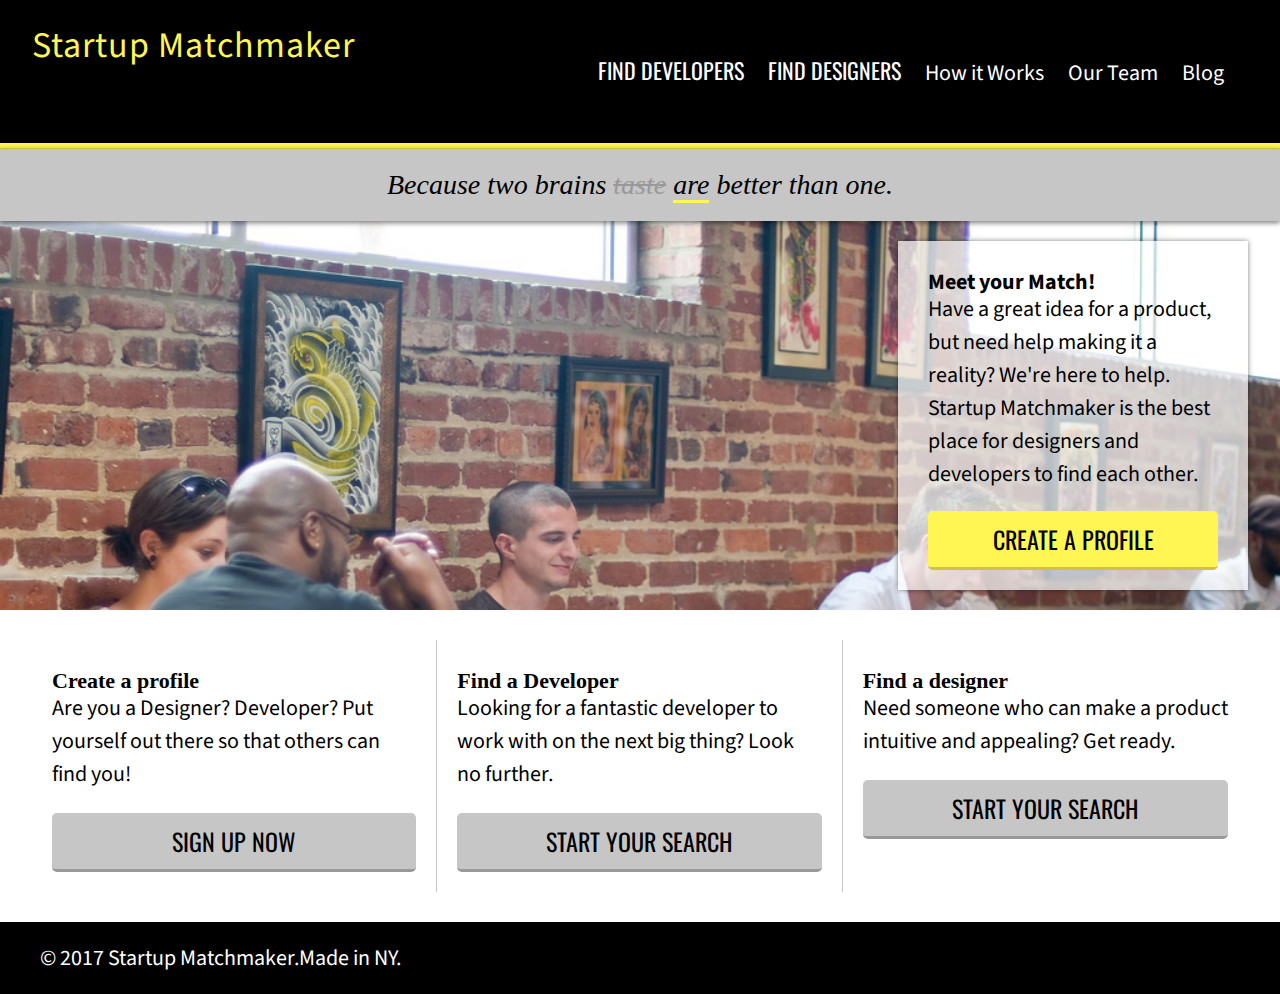
<file: index.html>
<!DOCTYPE html>
<html lang="en">
<head>
	<meta charset="UTF-8">
	<title>Startup Matchmaker</title>

	<!-- Google how to add the 'Source Sans Pro', 'Oswald' and 'Merriweather' Google Fonts to your CSS -->
	<link href='https://fonts.googleapis.com/css?family=Source+Sans+Pro:400,700|Oswald:700|Merriweather:700,700italic' rel='stylesheet' type='text/css'>

	<link rel="stylesheet" href="./css/normalize.css">
	<link rel="stylesheet" type="text/css" href="./css/styles.css">
	
	</head>
	<body>
		<header>
			<div class="container clearfix">
			<a href="index.html" class="startup">Startup Matchmaker</a>	
				<nav class="nav_bar">
					<ul>
						<li><a href="find_developers.html">Find Developers</a></li>
						<li><a href="find_designers.html">Find Designers</a></li>
						<li><a href="#">How it Works</a></li>
						<li><a href="#">Our Team</a></li>
						<li><a href="#">Blog</a></li>
					</ul>
				</nav>
			</div>
		</header>

		<section class="because">
			<div class="container">
				<p>Because two brains <del>taste</del> <ins>are</ins> better than one.</p>
			</div>
		</section>

		<section class="heroimage">
			<div class="container">
				<div class="hero-content">
					<h2>Meet your Match!</h2>
				
					<p>
						Have a great idea for a product, but need help making it a reality? We're here to help. Startup Matchmaker is the best place for designers and developers to find each other.
					</p>
					
					<a class="cta cta-yellow" href="#">Create a profile</a>
				</div>
			</div>
		</section>	

		<section class="teasers">
	      <div class="container">
	        <ul class="clearfix">
	          <li class="teasers-block">
	            <h2>Create a profile</h2>
	            <p>
	              Are you a Designer? Developer? Put yourself out there so that others
	              can find you!
	            </p>
	            <a class="cta cta-grey" href="#">Sign up now</a>
	          </li>
	          <li class="teasers-block">
	            <h2>Find a Developer</h2>
	            <p>
	              Looking for a fantastic developer to work with on the next big thing?
	              Look no further.
	            </p>
	            <a class="cta cta-grey" href="#">Start your search</a>
	          </li>
	          <li class="teasers-block">
	            <h2>Find a designer</h2>
	            <p>
	              Need someone who can make a product intuitive and appealing? Get ready.
	            </p>
	            <a class="cta cta-grey" href="#">Start your search</a>
	          </li>
	        </ul>
	      </div>
	    </section>


		<footer>
			<div class="copyright">
				<span>&copy; 2017 Startup Matchmaker.Made in NY.</span>
			</div>
		</footer>
		
	</body>
</html>
</file>
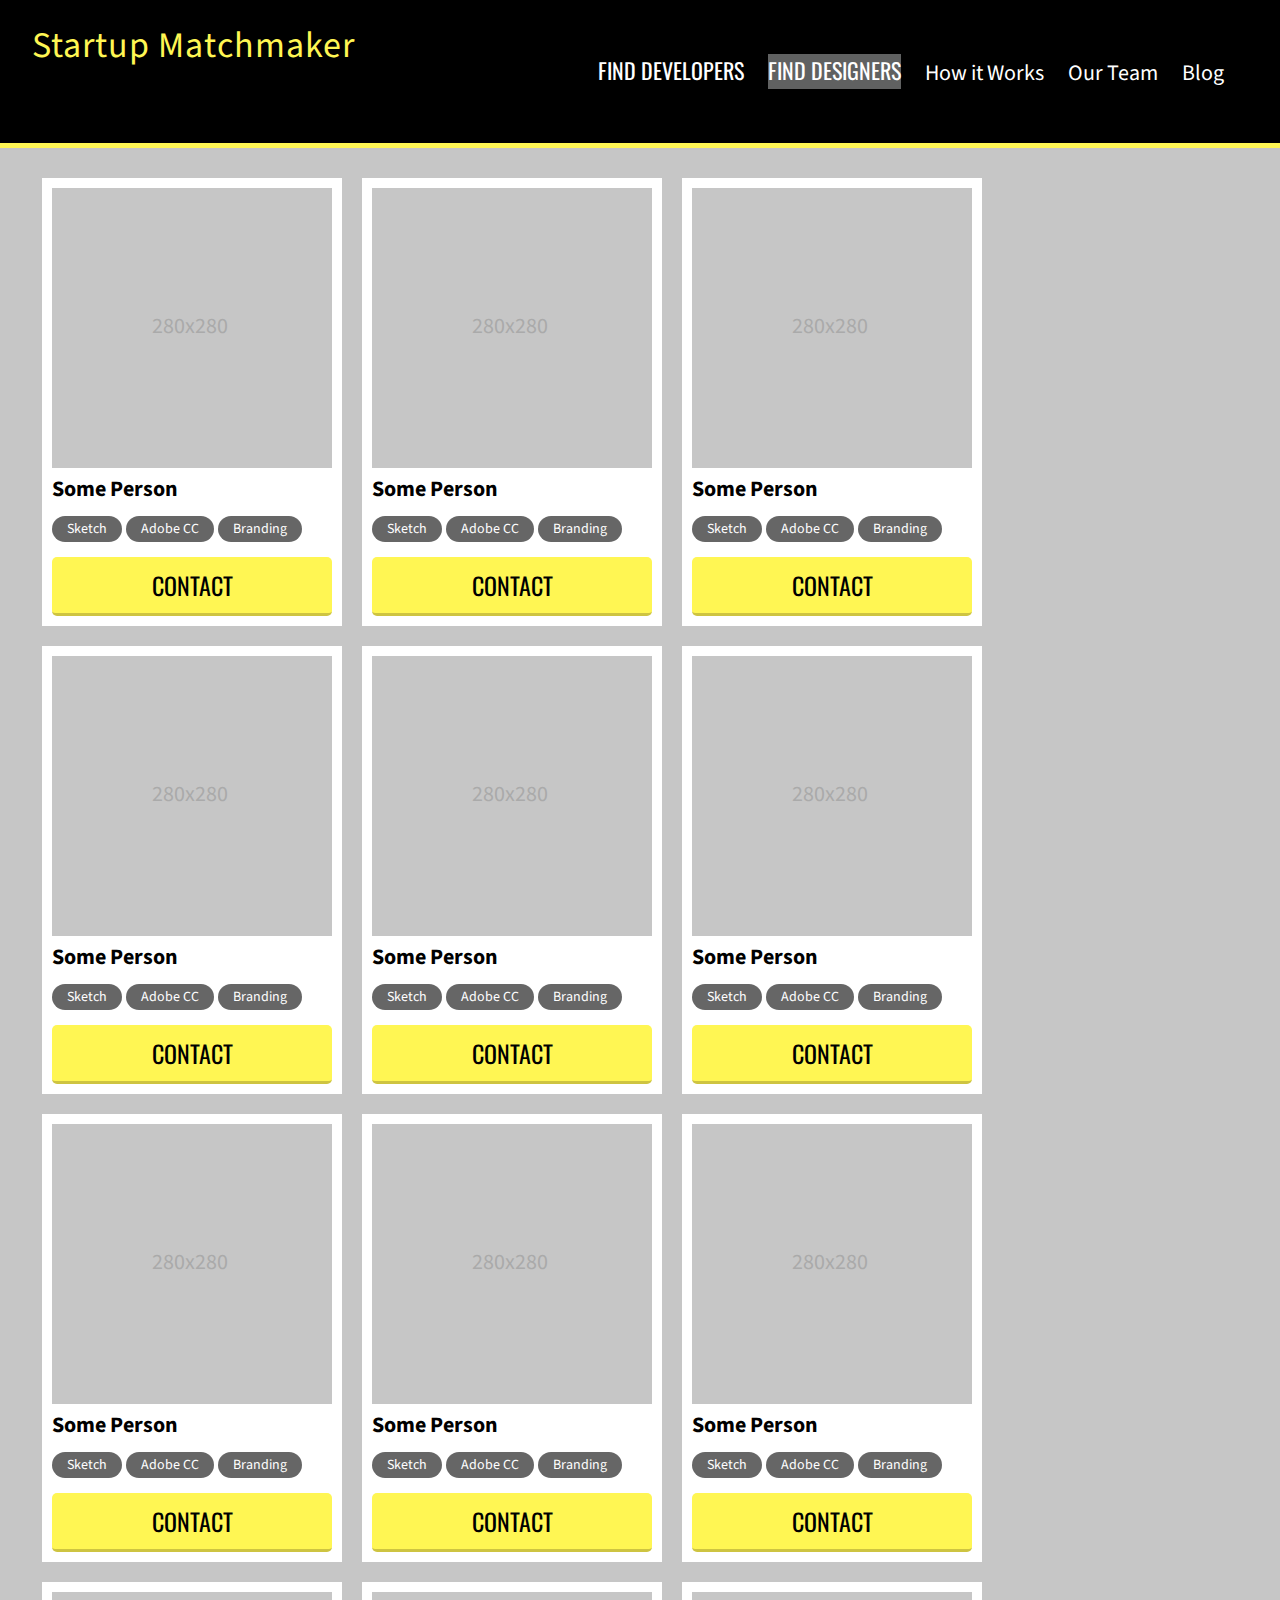
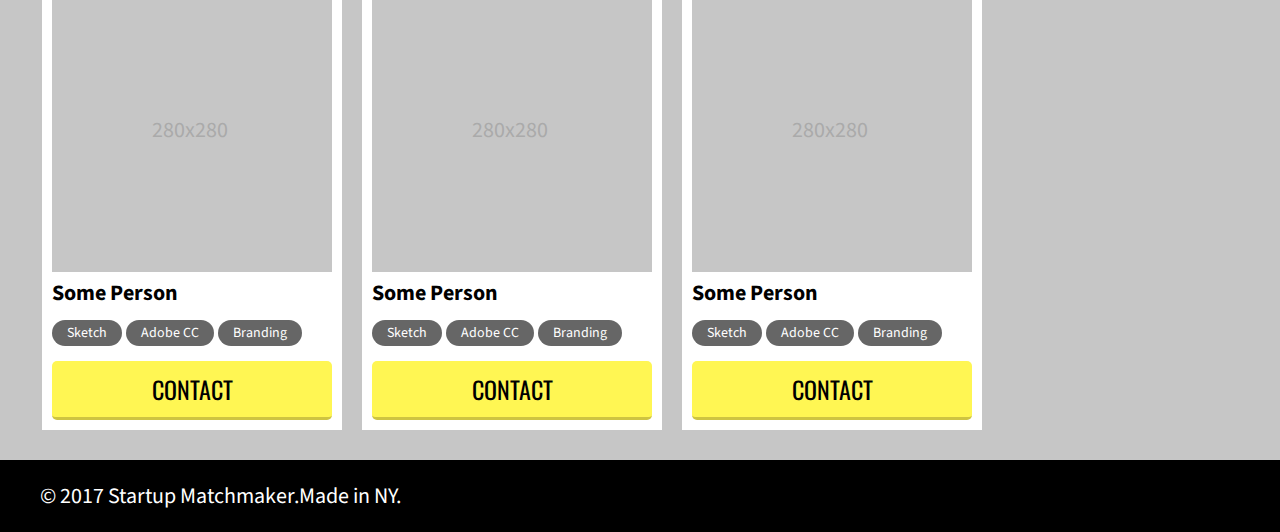
<file: find_designers.html>
<!DOCTYPE html>
<html lang="en">
<head>
	<meta charset="UTF-8">
	<title>Startup Matchmaker</title>

	<!-- Google how to add the 'Source Sans Pro', 'Oswald' and 'Merriweather' Google Fonts to your CSS -->
	<link href='https://fonts.googleapis.com/css?family=Source+Sans+Pro:400,700|Oswald:700|Merriweather:700,700italic' rel='stylesheet' type='text/css'>

	<link rel="stylesheet" href="./css/normalize.css">
	<link rel="stylesheet" type="text/css" href="./css/styles.css">
	
	</head>
	<body>
		<header>
			<div class="container clearfix">
				<a href="index.html" class="startup">Startup Matchmaker</a>
					
				<nav class="nav_bar">
					<ul>
						<li><a href="find_developers.html">Find Developers</a></li>
						<li class="selected"><a href="find_designers.html">Find Designers</a></li>
						<li><a href="#">How it Works</a></li>
						<li><a href="#">Our Team</a></li>
						<li><a href="#">Blog</a></li>
					</ul>
				</nav>
			</div>
		</header>

		<section class="find_developers">
			<div class="container">
				<ul class="clearfix">
		          <li class="person_block">
		          	<div class="image">
		          		<p>280x280</p>
		          	</div>
		          	<h2>Some Person</h2>
		          	<ul class="label">
		          		<li>Sketch</li>
		          		<li>Adobe CC</li>
		          		<li>Branding</li>
		          	</ul>
		          	<a class="cta cta-yellow" href="#">Contact</a>
		          </li>

		          <li class="person_block">
		          	<div class="image">
		          		<p>280x280</p>
		          	</div>
		          	<h2>Some Person</h2>
		          	<ul class="label">
		          		<li>Sketch</li>
		          		<li>Adobe CC</li>
		          		<li>Branding</li>
		          	</ul>
		          	<a class="cta cta-yellow" href="#">Contact</a>
		          </li>

		          <li class="person_block">
		          	<div class="image">
		          		<p>280x280</p>
		          	</div>
		          	<h2>Some Person</h2>
		          	<ul class="label">
		          		<li>Sketch</li>
		          		<li>Adobe CC</li>
		          		<li>Branding</li>
		          	</ul>
		          	<a class="cta cta-yellow" href="#">Contact</a>
		          </li>

		          <li class="person_block">
		          	<div class="image">
		          		<p>280x280</p>
		          	</div>
		          	<h2>Some Person</h2>
		          	<ul class="label">
		          		<li>Sketch</li>
		          		<li>Adobe CC</li>
		          		<li>Branding</li>
		          	</ul>
		          	<a class="cta cta-yellow" href="#">Contact</a>
		          </li>

		          <li class="person_block">
		          	<div class="image">
		          		<p>280x280</p>
		          	</div>
		          	<h2>Some Person</h2>
		          	<ul class="label">
		          		<li>Sketch</li>
		          		<li>Adobe CC</li>
		          		<li>Branding</li>
		          	</ul>
		          	<a class="cta cta-yellow" href="#">Contact</a>
		          </li>

		          <li class="person_block">
		          	<div class="image">
		          		<p>280x280</p>
		          	</div>
		          	<h2>Some Person</h2>
		          	<ul class="label">
		          		<li>Sketch</li>
		          		<li>Adobe CC</li>
		          		<li>Branding</li>
		          	</ul>
		          	<a class="cta cta-yellow" href="#">Contact</a>
		          </li>

		          <li class="person_block">
		          	<div class="image">
		          		<p>280x280</p>
		          	</div>
		          	<h2>Some Person</h2>
		          	<ul class="label">
		          		<li>Sketch</li>
		          		<li>Adobe CC</li>
		          		<li>Branding</li>
		          	</ul>
		          	<a class="cta cta-yellow" href="#">Contact</a>
		          </li>

		          <li class="person_block">
		          	<div class="image">
		          		<p>280x280</p>
		          	</div>
		          	<h2>Some Person</h2>
		          	<ul class="label">
		          		<li>Sketch</li>
		          		<li>Adobe CC</li>
		          		<li>Branding</li>
		          	</ul>
		          	<a class="cta cta-yellow" href="#">Contact</a>
		          </li>

		          <li class="person_block">
		          	<div class="image">
		          		<p>280x280</p>
		          	</div>
		          	<h2>Some Person</h2>
		          	<ul class="label">
		          		<li>Sketch</li>
		          		<li>Adobe CC</li>
		          		<li>Branding</li>
		          	</ul>
		          	<a class="cta cta-yellow" href="#">Contact</a>
		          </li>

		          <li class="person_block">
		          	<div class="image">
		          		<p>280x280</p>
		          	</div>
		          	<h2>Some Person</h2>
		          	<ul class="label">
		          		<li>Sketch</li>
		          		<li>Adobe CC</li>
		          		<li>Branding</li>
		          	</ul>
		          	<a class="cta cta-yellow" href="#">Contact</a>
		          </li>

		          <li class="person_block">
		          	<div class="image">
		          		<p>280x280</p>
		          	</div>
		          	<h2>Some Person</h2>
		          	<ul class="label">
		          		<li>Sketch</li>
		          		<li>Adobe CC</li>
		          		<li>Branding</li>
		          	</ul>
		          	<a class="cta cta-yellow" href="#">Contact</a>
		          </li>

		          <li class="person_block">
		          	<div class="image">
		          		<p>280x280</p>
		          	</div>
		          	<h2>Some Person</h2>
		          	<ul class="label">
		          		<li>Sketch</li>
		          		<li>Adobe CC</li>
		          		<li>Branding</li>
		          	</ul>
		          	<a class="cta cta-yellow" href="#">Contact</a>
		          </li> 
		        </ul>				
	      </div>
	    </section>


		<footer>
			<div class="copyright">
				<span>&copy; 2017 Startup Matchmaker.Made in NY.</span>
			</div>
		</footer>
		
	</body>
</html>
</file>
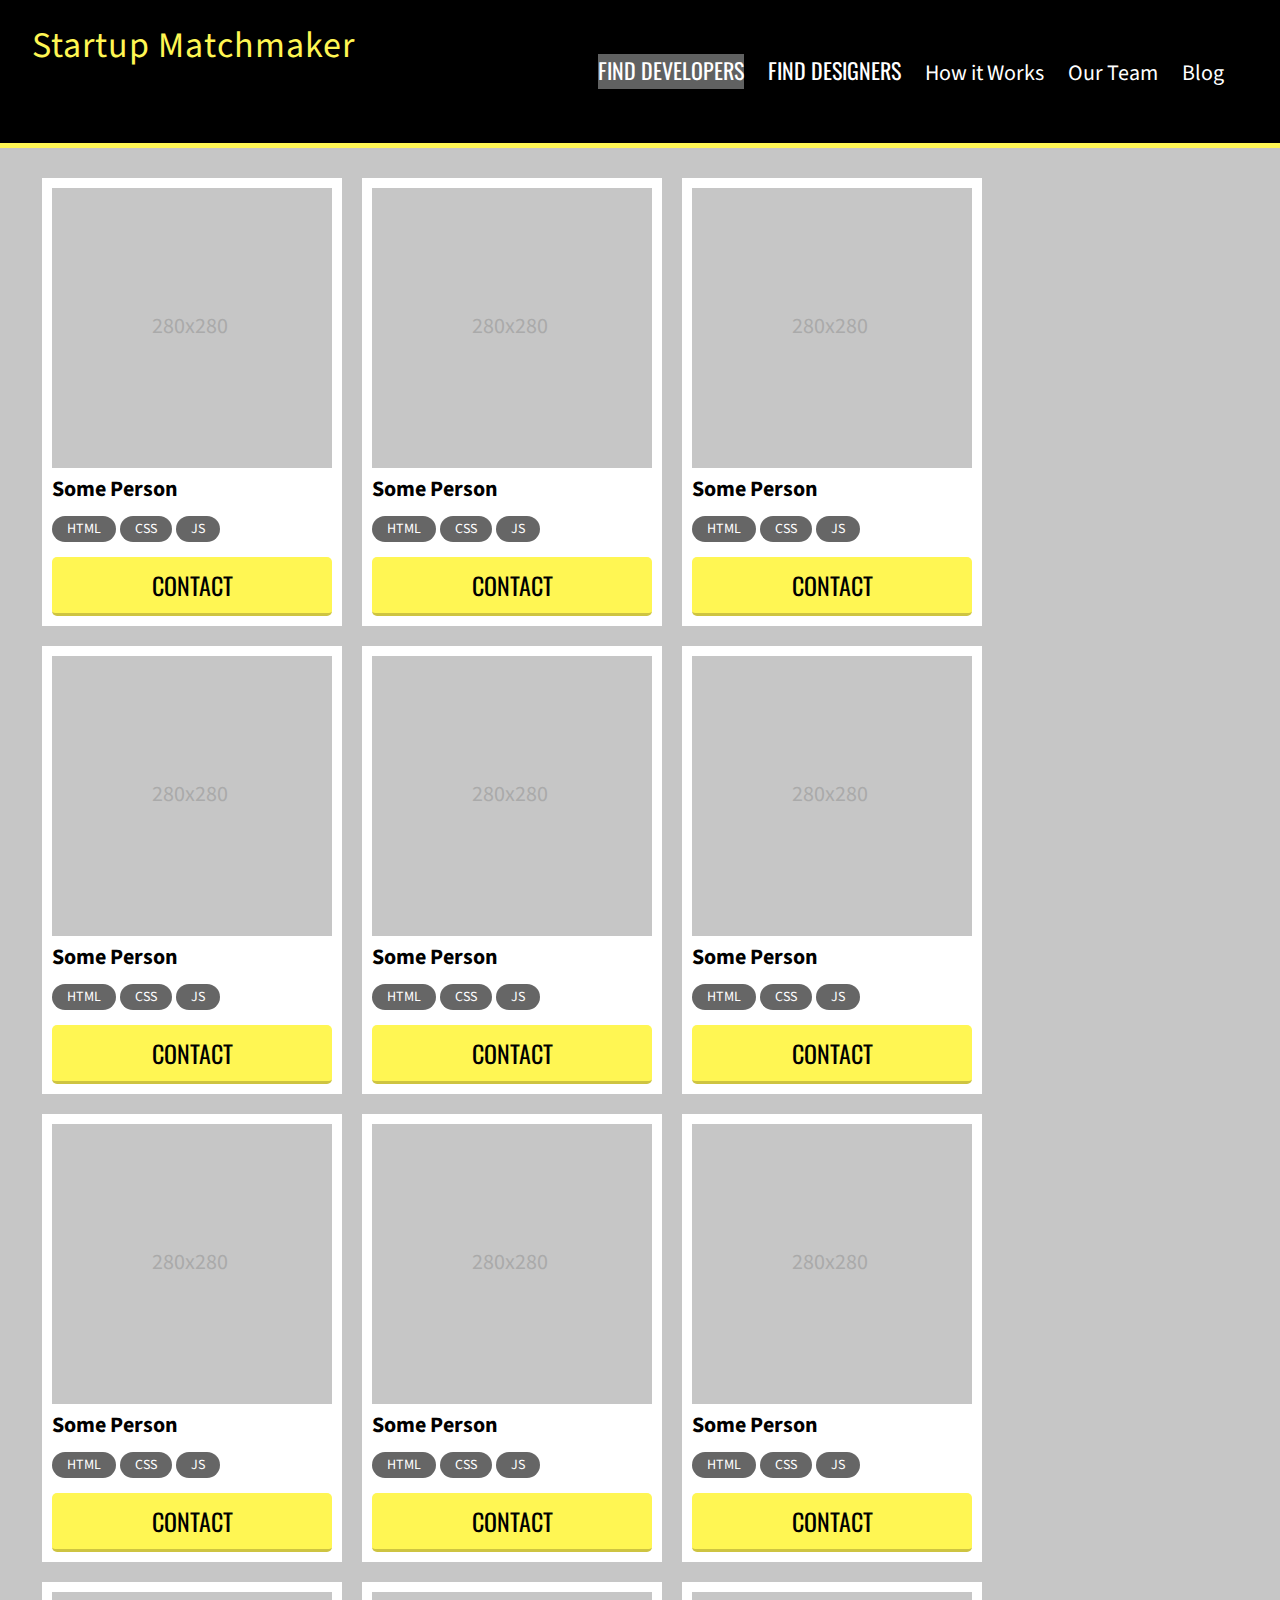
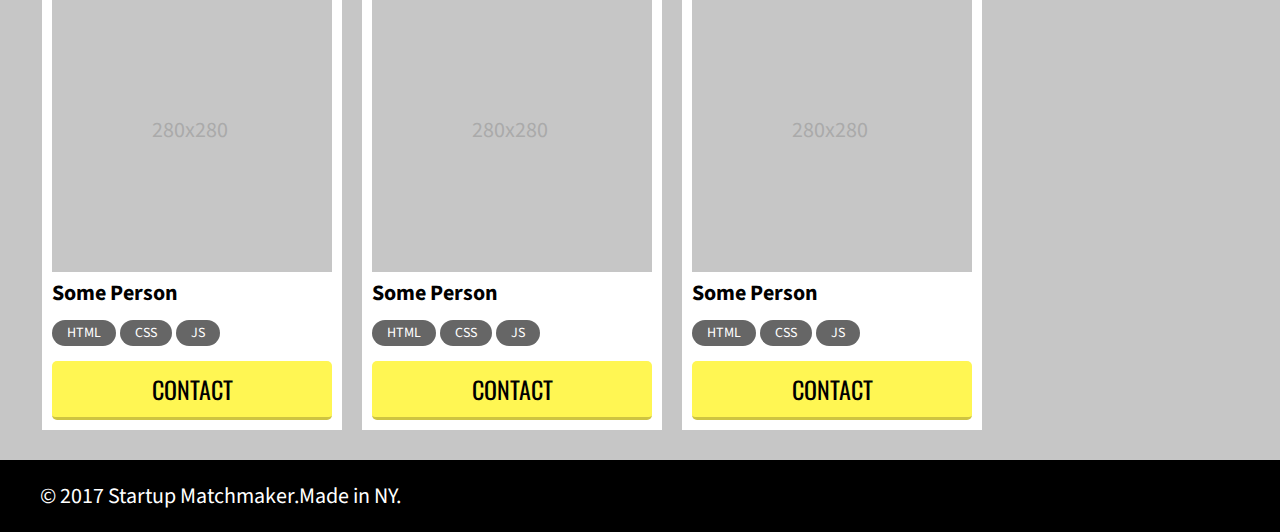
<file: find_developers.html>
<!DOCTYPE html>
<html lang="en">
<head>
	<meta charset="UTF-8">
	<title>Startup Matchmaker</title>

	<!-- Google how to add the 'Source Sans Pro', 'Oswald' and 'Merriweather' Google Fonts to your CSS -->
	<link href='https://fonts.googleapis.com/css?family=Source+Sans+Pro:400,700|Oswald:700|Merriweather:700,700italic' rel='stylesheet' type='text/css'>

	<link rel="stylesheet" href="./css/normalize.css">
	<link rel="stylesheet" type="text/css" href="./css/styles.css">
	
	</head>
	<body>
		<header>
			<div class="container clearfix">
				<a href="index.html" class="startup">Startup Matchmaker</a>
					
				<nav class="nav_bar">
					<ul>
						<li class="selected"><a href="find_developers.html">Find Developers</a></li>
						<li><a href="find_designers.html">Find Designers</a></li>
						<li><a href="#">How it Works</a></li>
						<li><a href="#">Our Team</a></li>
						<li><a href="#">Blog</a></li>
					</ul>
				</nav>
			</div>
		</header>

		<section class="find_developers">
			<div class="container">
				<ul class="clearfix">
		          <li class="person_block">
		          	<div class="image">
		          		<p>280x280</p>
		          	</div>
		          	<h2>Some Person</h2>
		          	<ul class="label">
		          		<li>HTML</li>
		          		<li>CSS</li>
		          		<li>JS</li>
		          	</ul>
		          	<a class="cta cta-yellow" href="#">Contact</a>
		          </li>

		          <li class="person_block">
		          	<div class="image">
		          		<p>280x280</p>
		          	</div>
		          	<h2>Some Person</h2>
		          	<ul class="label">
		          		<li>HTML</li>
		          		<li>CSS</li>
		          		<li>JS</li>
		          	</ul>
		          	<a class="cta cta-yellow" href="#">Contact</a>
		          </li>

		          <li class="person_block">
		          	<div class="image">
		          		<p>280x280</p>
		          	</div>
		          	<h2>Some Person</h2>
		          	<ul class="label">
		          		<li>HTML</li>
		          		<li>CSS</li>
		          		<li>JS</li>
		          	</ul>
		          	<a class="cta cta-yellow" href="#">Contact</a>
		          </li>

		          <li class="person_block">
		          	<div class="image">
		          		<p>280x280</p>
		          	</div>
		          	<h2>Some Person</h2>
		          	<ul class="label">
		          		<li>HTML</li>
		          		<li>CSS</li>
		          		<li>JS</li>
		          	</ul>
		          	<a class="cta cta-yellow" href="#">Contact</a>
		          </li>

		          <li class="person_block">
		          	<div class="image">
		          		<p>280x280</p>
		          	</div>
		          	<h2>Some Person</h2>
		          	<ul class="label">
		          		<li>HTML</li>
		          		<li>CSS</li>
		          		<li>JS</li>
		          	</ul>
		          	<a class="cta cta-yellow" href="#">Contact</a>
		          </li>

		          <li class="person_block">
		          	<div class="image">
		          		<p>280x280</p>
		          	</div>
		          	<h2>Some Person</h2>
		          	<ul class="label">
		          		<li>HTML</li>
		          		<li>CSS</li>
		          		<li>JS</li>
		          	</ul>
		          	<a class="cta cta-yellow" href="#">Contact</a>
		          </li>

		          <li class="person_block">
		          	<div class="image">
		          		<p>280x280</p>
		          	</div>
		          	<h2>Some Person</h2>
		          	<ul class="label">
		          		<li>HTML</li>
		          		<li>CSS</li>
		          		<li>JS</li>
		          	</ul>
		          	<a class="cta cta-yellow" href="#">Contact</a>
		          </li>

		          <li class="person_block">
		          	<div class="image">
		          		<p>280x280</p>
		          	</div>
		          	<h2>Some Person</h2>
		          	<ul class="label">
		          		<li>HTML</li>
		          		<li>CSS</li>
		          		<li>JS</li>
		          	</ul>
		          	<a class="cta cta-yellow" href="#">Contact</a>
		          </li>

		          <li class="person_block">
		          	<div class="image">
		          		<p>280x280</p>
		          	</div>
		          	<h2>Some Person</h2>
		          	<ul class="label">
		          		<li>HTML</li>
		          		<li>CSS</li>
		          		<li>JS</li>
		          	</ul>
		          	<a class="cta cta-yellow" href="#">Contact</a>
		          </li>

		          <li class="person_block">
		          	<div class="image">
		          		<p>280x280</p>
		          	</div>
		          	<h2>Some Person</h2>
		          	<ul class="label">
		          		<li>HTML</li>
		          		<li>CSS</li>
		          		<li>JS</li>
		          	</ul>
		          	<a class="cta cta-yellow" href="#">Contact</a>
		          </li>

		          <li class="person_block">
		          	<div class="image">
		          		<p>280x280</p>
		          	</div>
		          	<h2>Some Person</h2>
		          	<ul class="label">
		          		<li>HTML</li>
		          		<li>CSS</li>
		          		<li>JS</li>
		          	</ul>
		          	<a class="cta cta-yellow" href="#">Contact</a>
		          </li>

		          <li class="person_block">
		          	<div class="image">
		          		<p>280x280</p>
		          	</div>
		          	<h2>Some Person</h2>
		          	<ul class="label">
		          		<li>HTML</li>
		          		<li>CSS</li>
		          		<li>JS</li>
		          	</ul>
		          	<a class="cta cta-yellow" href="#">Contact</a>
		          </li> 
		        </ul>				
	      </div>
	    </section>


		<footer>
			<div class="copyright">
				<span>&copy; 2017 Startup Matchmaker.Made in NY.</span>
			</div>
		</footer>
		
	</body>
</html>
</file>
<file: css/styles.css>
/*

Colours:

Light yellow:   #FFF653;
Mid yellow:     #CEC441;

Light grey:     #C6C6C6;
Mid grey:       #AAAAAA;
Dark grey:      #999999;

*/

/*******************
  BASE SETUP
*******************/

*, *:before, *:after {
  box-sizing: border-box;
}

.clearfix:before,
.clearfix:after {
  content: " "; 
  display: table;
}

.clearfix:after {
  clear: both;
}

.container {
  margin: 0 auto;
  width: 95%;
}

/*******************
  FONTS SETUP
*******************/

body{
	font-family: 'Source Sans Pro'
}

h1,
.because p,
.teasers h2{
	font-family: "merriwearther", serif;
}

.cta,
nav li:nth-child(-n+2) a{
	font-family: "Oswald";
	text-transform:uppercase;
}

/*******************
  GENERAL
*******************/

html{
	font-size: 22px;
}

a{
	text-decoration: none;	
}

.cta {
	padding: 10px;
	border-radius: 5px;
	color: #000;
	display: block;
	text-align: center;
	font-size: 24px;
}

.cta-yellow {
	background-color: #FFF653;
	border-bottom: 3px solid #CEC441;
}

.cta-grey {
	background-color:#C6C6C6;
	border-bottom: 3px solid #999999;
}

li {
	list-style: none;
}


/*******************************************************************
 INDEX
*******************************************************************/
/*******************
  HEADER
*******************/

header{
	background-color: #000;
	padding:20px 0;
	border-bottom: 5px solid #FFF653;
}


.startup{
	color: #FFF653;
	margin: 0;
	font-size: 36px;
	float: left;
	letter-spacing: 1px;
}

nav{
	float: right;
	margin:14px;
}

nav ul{
	margin:0;
}

nav li{
	display: inline-block;
	margin:10px;
}

nav a {
	color: #FFF;
}

a:hover{
  background-color: #606161;
}
li a:hover{
  background-color: #606161;
}

.selected{
	background-color: #606161;
}

/*******************
  BECAUSE
*******************/

.because{
	background-color: #C6C6C6;
	padding:20px 0;
	text-align: center;
	border-top: 1px solid #CEC441;
	box-shadow: 0 2px 5px rgba(0,0,0,0.5);
	position: relative;
	z-index: 1;
}

.because p{
	margin: 0;
	font-size:28px;
	font-style: italic;
}

del{
	color:#999;
}

ins {
	text-decoration: none;
	border-bottom: 3px solid #FFF653;
}

/*******************
  HEROIMAGE
*******************/

.heroimage{
	background-image: url("../images/coworking.jpg");
	background-repeat: no-repeat;
	background-size: cover;
	padding: 20px 0;
}

.hero-content{
	background-color: rgba(255, 255, 255, 0.7);
	width:350px;
	margin-left:auto;
	padding: 20px 30px;
	box-shadow: 0 0 5px rgba(0,0,0,0.5);
}

.hero-content h2{
	margin: 10px 0;
}

.hero-content p{
	margin: 0 0 20px;
	line-height: 1.5;
	
}

/*******************
  TEASERS
*******************/

.teasers {
	padding: 20px 0;
}

.teasers ul{
	padding:0;
	margin:0;
}

.teasers-block {
	float: left;
	width: 33.33333333333333333333333%;
	padding: 20px;
	border-right: 1px solid #C6C6C6;
}

.teasers-block:last-child {
	border-right: none;
}

.teasers-block h2{
	margin: 10px 0;
	line-height: 1.3;
}

.teasers-block p{
	margin-top: 0;
	line-height: 1.5;
}

/*******************
  FOOTER
*******************/

footer{
	padding: 20px 20px 20px 40px;
	background-color: #000;
	color: #FFF;
}

/*******************************************************************
 FIND DEVELOPER
*******************************************************************/

.find_developers{
	background-color: #C6C6C6;
	padding:10px 0;
	margin:0;
}

.container ul{
	padding:10px 0;
	margin:0;
}

/*.container li{
	padding:10px;
	margin:10px;
}
*/
.container h2{
	margin:0;
	line-height: 1;
	font-size: 22px;
	padding-top: 10px;
}

.person_block {
	float: left;
	width: 300px;
	background-color:white;
	padding:10px;
	margin:10px;
}

.image{
	background-color: #C6C6C6;
	width:280px;
	height: 280px;
}

.person_block p{
	position: absolute;
	color:#AAAAAA;
	padding:100px;	 
}

.label li{
	display: inline-block;
	padding: 3px 15px;
	text-align: left;
	font-size: 14px;
	border-radius: 13px;
	color: white;
	background-color:#666666;
	margin: 0 0 5px 0;
}
</file>
